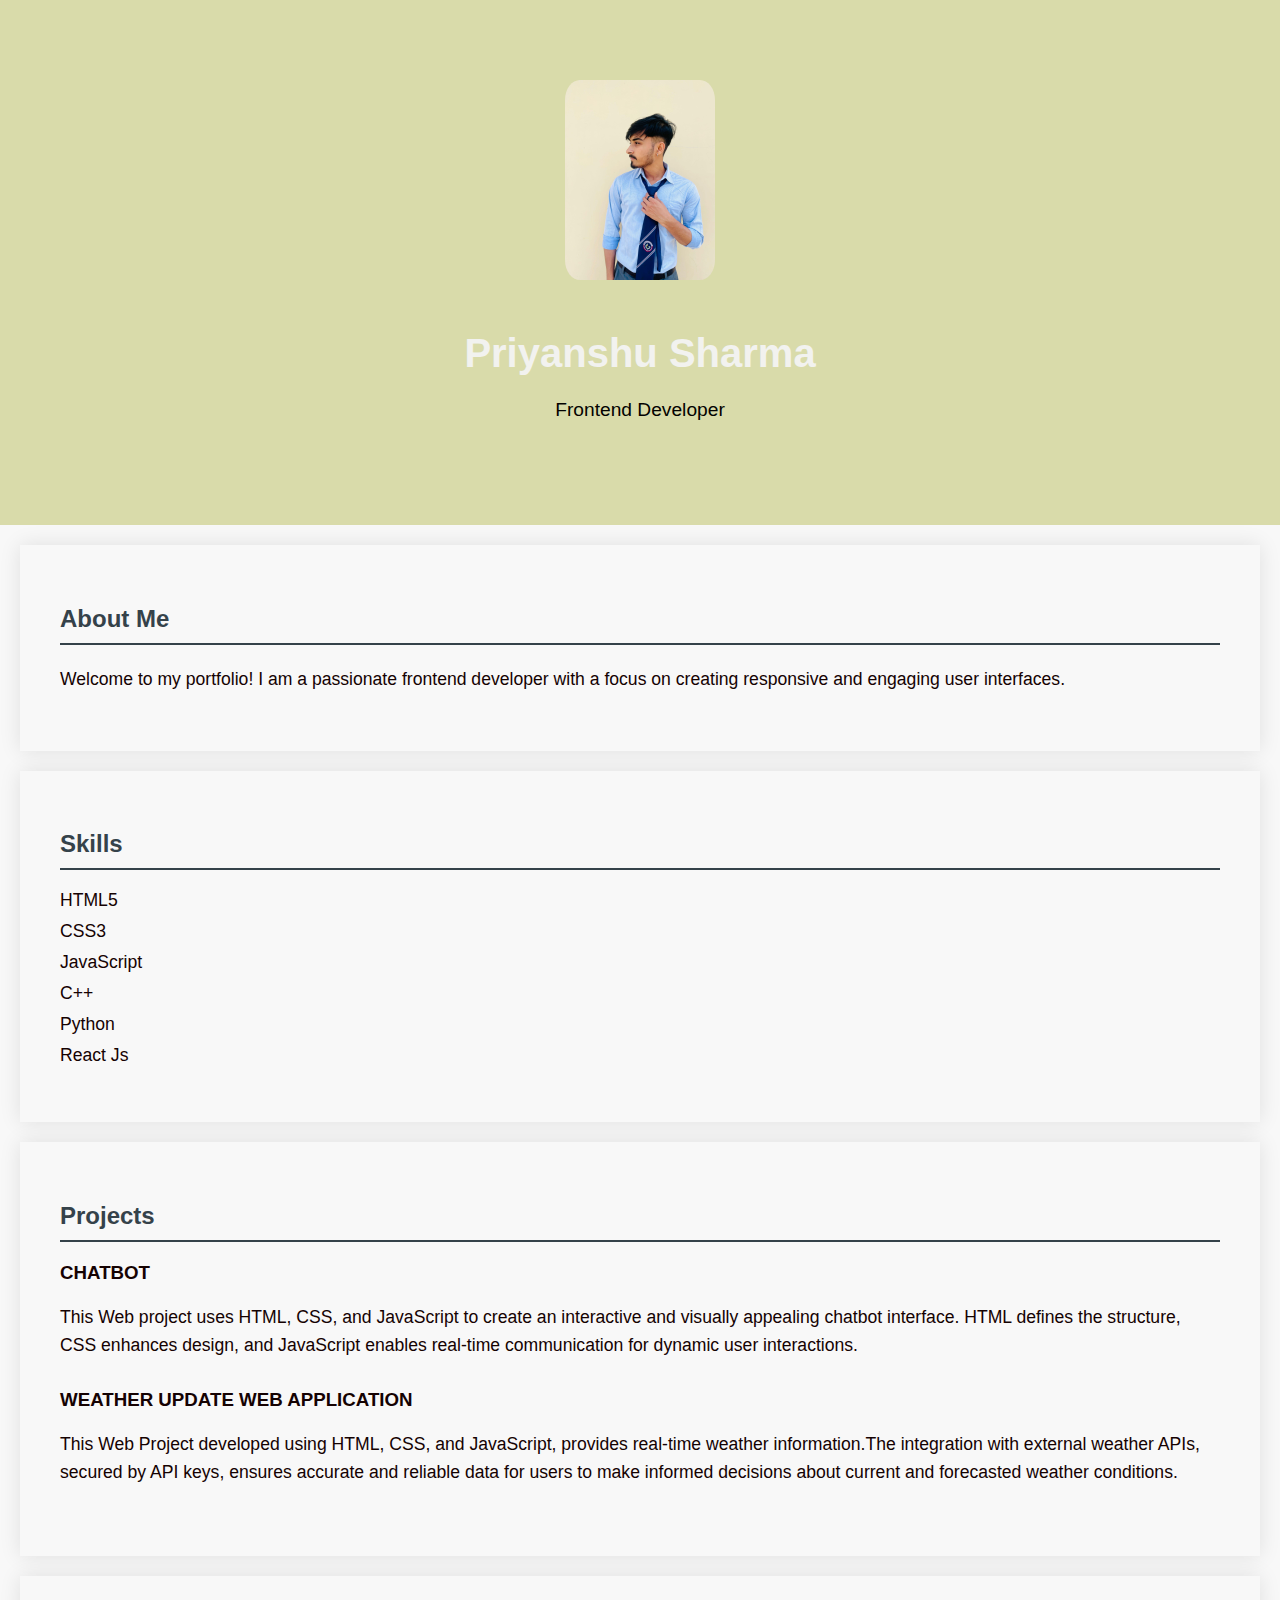
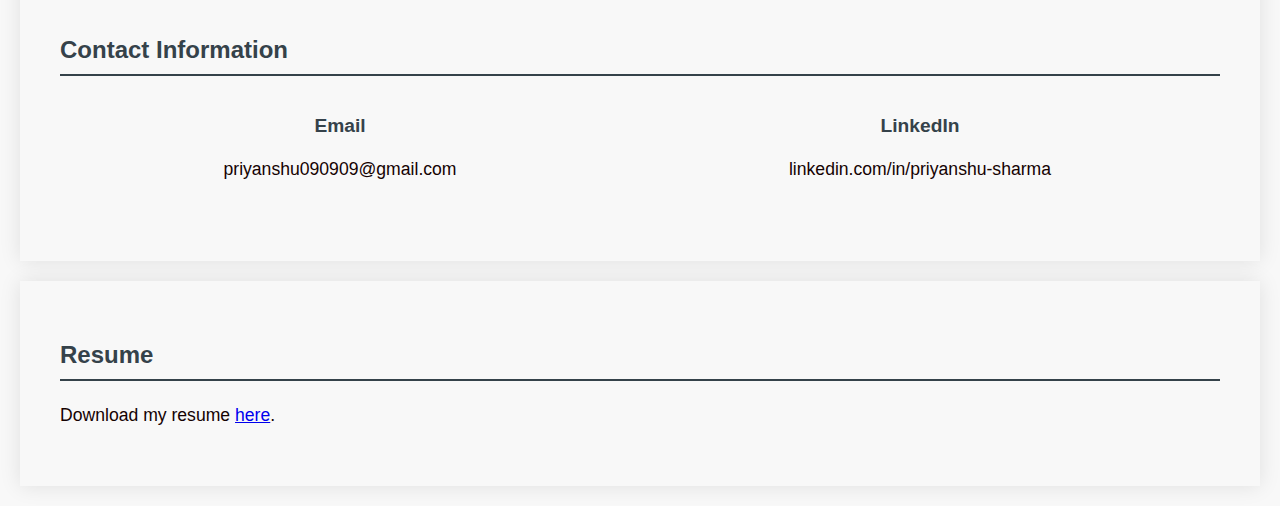
<file: portfolio/index.html>
<!DOCTYPE html>
<html lang="en">
<head>
    <meta charset="UTF-8">
    <meta name="viewport" content="width=device-width, initial-scale=1.0">
    <title>Priyanshu Sharma - Portfolio</title>
    <style>
        body {
            font-family: 'Roboto', sans-serif;
            margin: 0;
            padding: 0;
            background-color: #f8f8f8;
            color:rgb(21, 2, 2);
            transition: background-color 0.3s ease-in-out, color 0.3s ease-in-out;
            
        }

        header {
            text-align: center;
            padding: 80px 0;
            background-color: #f1f3f4;
            color: #fefcfc;
            background-image: url('https://img.freepik.com/free-vector/halftone-background-with-circles_23-2148907689.jpg?w=900&t=st=1704985176~exp=1704985776~hmac=52cab59cb22312b0c8a1083e63c87f129f76de93689d4af916ba282d44d21a39');
            background-size: cover; 
            background-repeat: no-repeat;
            background-position: center center;
        }

        header img {
            width: 150px;
            border-radius: 10%;
            margin-bottom: 20px;
        }

        header h1 {
            font-size: 2.5em;
            margin-bottom: 10px;
            color: #f2f2ef;
        }

        header p {
            font-size: 1.2em;
        }

        section {
            padding: 40px;
            background-color: #fff;
            box-shadow: 0 0 20px rgba(0, 0, 0, 0.1);
            margin: 20px;
            transition: box-shadow 0.3s ease-in-out;
            background: transparent;
        }

        h2 {
            color: #35424a;
            border-bottom: 2px solid #35424a;
            padding-bottom: 10px;
            font-size: 1.5em;
            margin-bottom: 20px;
        }

        p {
            font-size: 1.1em;
            line-height: 1.6;
        }

        ul {
            list-style-type: none;
            padding: 0;
        }

        li {
            margin-bottom: 10px;
            font-size: 1.1em;
        }

        .project {
            margin-bottom: 30px;
        }

        .contact-info {
            display: flex;
            justify-content: center;
            flex-wrap: wrap;
            margin: 20px 0;
        }

        .contact-info div {
            margin-right: 20px;
            text-align: center;
            flex: 1 0 200px;
        }

        .contact-info h3 {
            margin-bottom: 10px;
            font-size: 1.2em;
            color: #35424a;
        }

        .contact-info p {
            font-size: 1.1em;
        }

        

        /* Add hover effects */
        section:hover {
            box-shadow: 0 0 30px rgba(0, 0, 0, 0.2);
        }

        header:hover, footer:hover {
            background-color: #d9dbaa;
            color: #030200;
        }

      
    </style>
</head>
<body>

    <header>
        <img src="anku.jpg" alt="Priyanshu Sharma">
        <h1>Priyanshu Sharma</h1>
        <p>Frontend Developer</p>
    </header>

    <section>
        <h2>About Me</h2>
        <p>
            Welcome to my portfolio! I am a passionate frontend developer with a focus on creating responsive and engaging user interfaces.
            
        </p>
    </section>

    <section>
        <h2>Skills</h2>
        <ul>
            <li>HTML5</li>
            <li>CSS3</li>
            <li>JavaScript</li>
            <li>C++</li>
            <li>Python</li>
            <li>React Js</li>
            <!-- Add more skills as needed -->
        </ul>
    </section>

    <section>
        <h2>Projects</h2>
        <div class="project">
            <h3>CHATBOT</h3>
            <p> This Web project uses HTML, CSS, and JavaScript to create an interactive and visually appealing chatbot
                interface. HTML defines the structure, CSS enhances design, and JavaScript enables real-time communication for
                dynamic user interactions.
                </p>
        </div>

        <div class="project">
            <h3>WEATHER UPDATE WEB APPLICATION</h3>
            <p>This Web Project developed using HTML, CSS, and JavaScript, provides real-time weather information.The integration with external weather APIs, secured by API keys, ensures accurate and reliable data for
                users to make informed decisions about current and forecasted weather conditions.
                </p>
        </div>
        <!-- Add more projects as needed -->
    </section>

    <section>
        <h2>Contact Information</h2>
        <div class="contact-info">
            <div>
                <h3>Email</h3>
                <p>priyanshu090909@gmail.com</p>
            </div>
            <div>
                <h3>LinkedIn</h3>
                <p>linkedin.com/in/priyanshu-sharma</p>
            </div>
            <!-- Add more contact information as needed -->
        </div>
    </section>

    <section>
        <h2>Resume</h2>
        <!-- Add a link or embed your resume here -->
        <p>Download my resume <a href="priyanshu resume.pdf" target="_blank">here</a>.</p>
    </section>

  

</body>
</html>
</file>
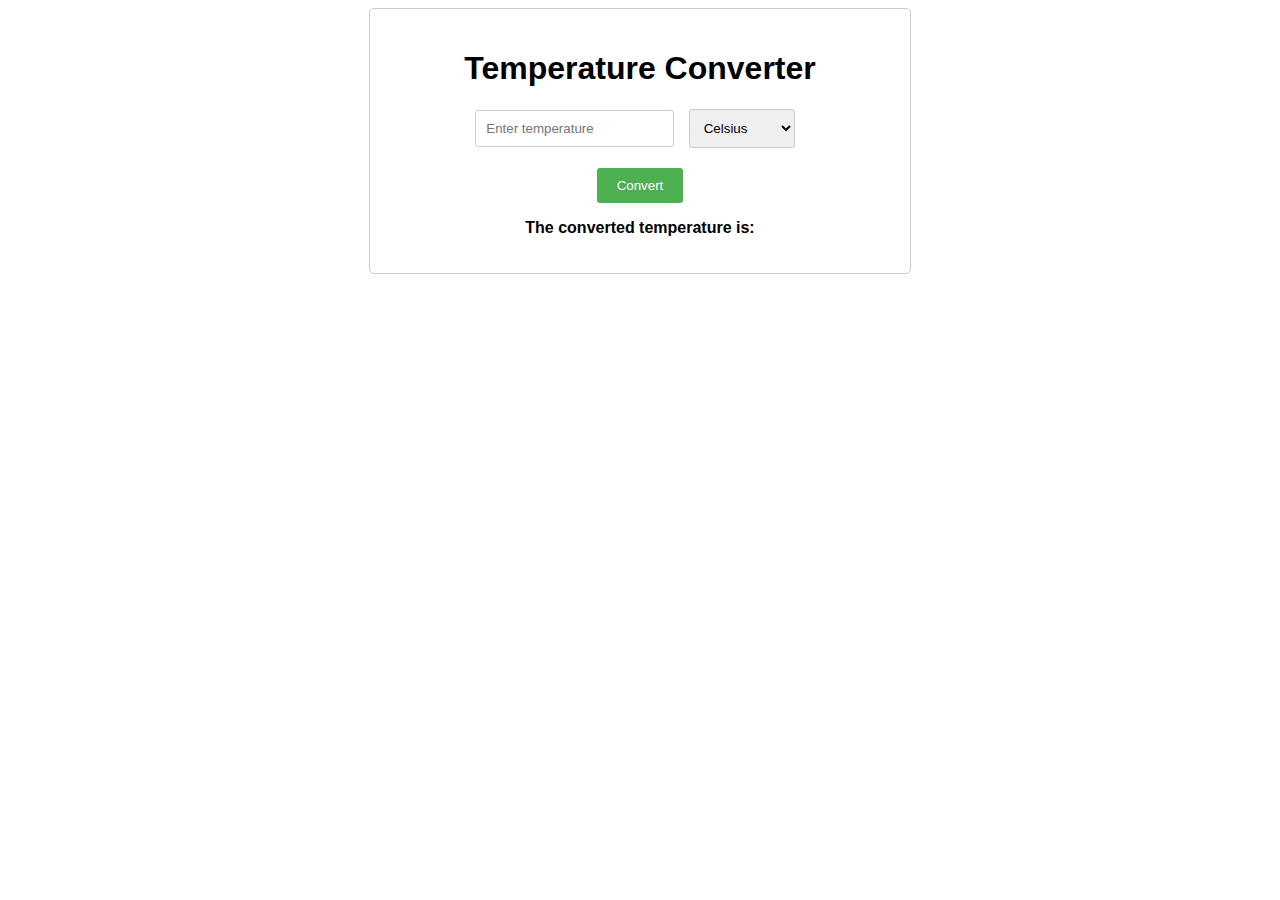
<file: temp web/index.html>
<!DOCTYPE html>
<html lang="en">
<head>
    <meta charset="UTF-8">
    <meta name="viewport" content="width=device-width, initial-scale=1.0">
    <title>Temperature Converter</title>
    <link rel="stylesheet" href="style.css">
</head>
<body>
    <div class="container">
        <h1>Temperature Converter</h1>
        <div class="input-group">
            <input type="number" id="temperature" placeholder="Enter temperature">
            <select id="unit">
                <option value="celsius">Celsius</option>
                <option value="fahrenheit">Fahrenheit</option>  
            </select>
        </div>
        <button id="convert">Convert</button>
        <div class="result">
            <p>The converted temperature is: <span id="converted-temperature"></span></p>
        </div>
    </div>
    <script src="script.js"></script>
</body>
</html>
</file>
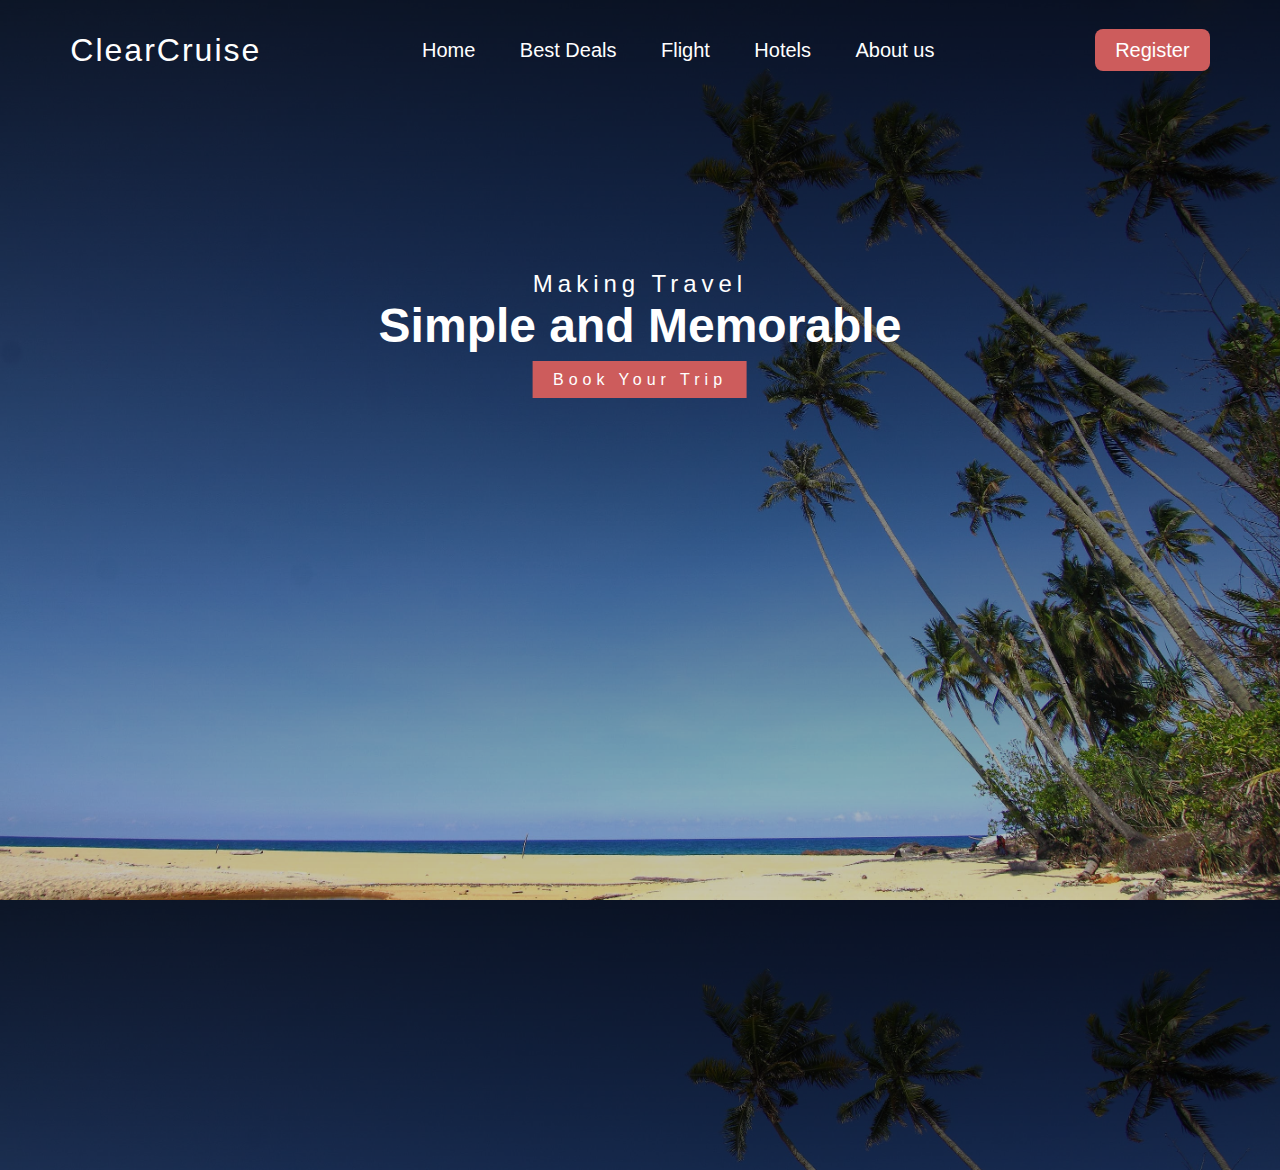
<file: website landing page/index.html>
<!DOCTYPE html>
<html>

<head>
    <title>Simple landing page using html and css </title>
    <link rel="stylesheet" type="text/css" href="style.css">
</head>

<body>
    <section>
        <nav>
            <div class="logo">
            ClearCruise
        </div>
                <div class="menu">
                <a href="#">Home</a> 
                <a href="#">Best Deals</a>
                <a href="#">Flight</a>
                <a href="#">Hotels</a>
                <a href="#">About us</a>
            </div>
            <div class="register">
                <a href="#">Register</a> 
            </div>
        </nav>
    <section class="h-txt">
    <span>Making Travel</span>
    <h1>Simple and Memorable</h1>

    <br>
    <a href="#">Book Your Trip</a>
    </section>
</body>

</html>
</file>
<file: temp web/style.css>
body {
    font-family: sans-serif;
    text-align: center;
    background-image: url('https://img.freepik.com/free-vector/illustration-thermometer-icon-blue-background_53876-8402.jpg?size=626&ext=jpg&ga=GA1.1.1658961584.1704985084&semt=ais');
    background-size:auto;
    background-repeat: no-repeat;
    background-position: center center;
}

.container {
    width: 500px;
    margin: 0 auto;
    padding: 20px;
    border: 1px solid #ccc;
    border-radius: 5px;
}

.input-group {
    margin-bottom: 20px;
}

#temperature, #unit {
    padding: 10px;
    border: 1px solid #ccc;
    border-radius: 3px;
    margin-right: 10px;
}

#convert {
    background-color: #4CAF50;
    color: white;
    padding: 10px 20px;
    border: none;
    border-radius: 3px;
    cursor: pointer;
}

.result {
    font-weight: bold;
}
</file>
<file: website landing page/style.css>
section{
    min-height: 100vh;
    background-image: url("");
  }
  body{
    width: 100%;
    height: 100vh;
    background-image:linear-gradient(rgba(0,0,0,0.8),rgba(0,0,0,0.2)), url("bg.jpg");
    background-size: cover;
    font-family: sans-serif;
  }
  *{
    padding: 0px;
    margin: 0px;
    box-sizing: border-box;
}
nav{
    width: 100%;
    height: 100px;
    color: white;
    display: flex;
    justify-content: space-around;
    align-items: center;
}
.logo{
    font-size: 2em;
    letter-spacing: 2px;
}
.menu a{
    text-decoration: none;
    color: white;
    padding: 10px 20px;
    font-size: 20px;
    position: sticky;
}
.menu a::before{
    content: '';
    position: absolute;
    top: 0;
    left: 0;
    width: 0%;
    height: 100%;
    border-bottom: 2px solid indianred;
    transition: 0.4s linear ;

}
.menu a:hover:before{
    width: 90%;

}

.register a{
    text-decoration: none;
    color: white;
    padding: 10px 20px;
    font-size: 20px;
    background: indianred;
    border-radius: 8px;

}
.register a:hover{
    background: transparent;
    border: 1px solid indianred;
    border-radius:8px;
    transition: 0.4s;
}

.h-txt{
    max-width: 650px;
    position: absolute;
    top: 80%;
    left: 50%;
    transform: translate(-50%,-50%);
    text-align:center;
    color: white;

}
.h-txt span{
font-size: 1.5em;
letter-spacing: 5px;

}
.h-txt h1{
    font-size: 3.0em;
}
.h-txt a{
    text-decoration: none;
    background : indianred;
    color: white;
    padding: 10px 20px;
    letter-spacing: 5px;
    transition: 0.4s;
}
.h-txt a:hover{
    background: transparent;
    border: 1px solid indianred;
    border-radius: 8px;
    transition: 0.4s;
}
</file>
